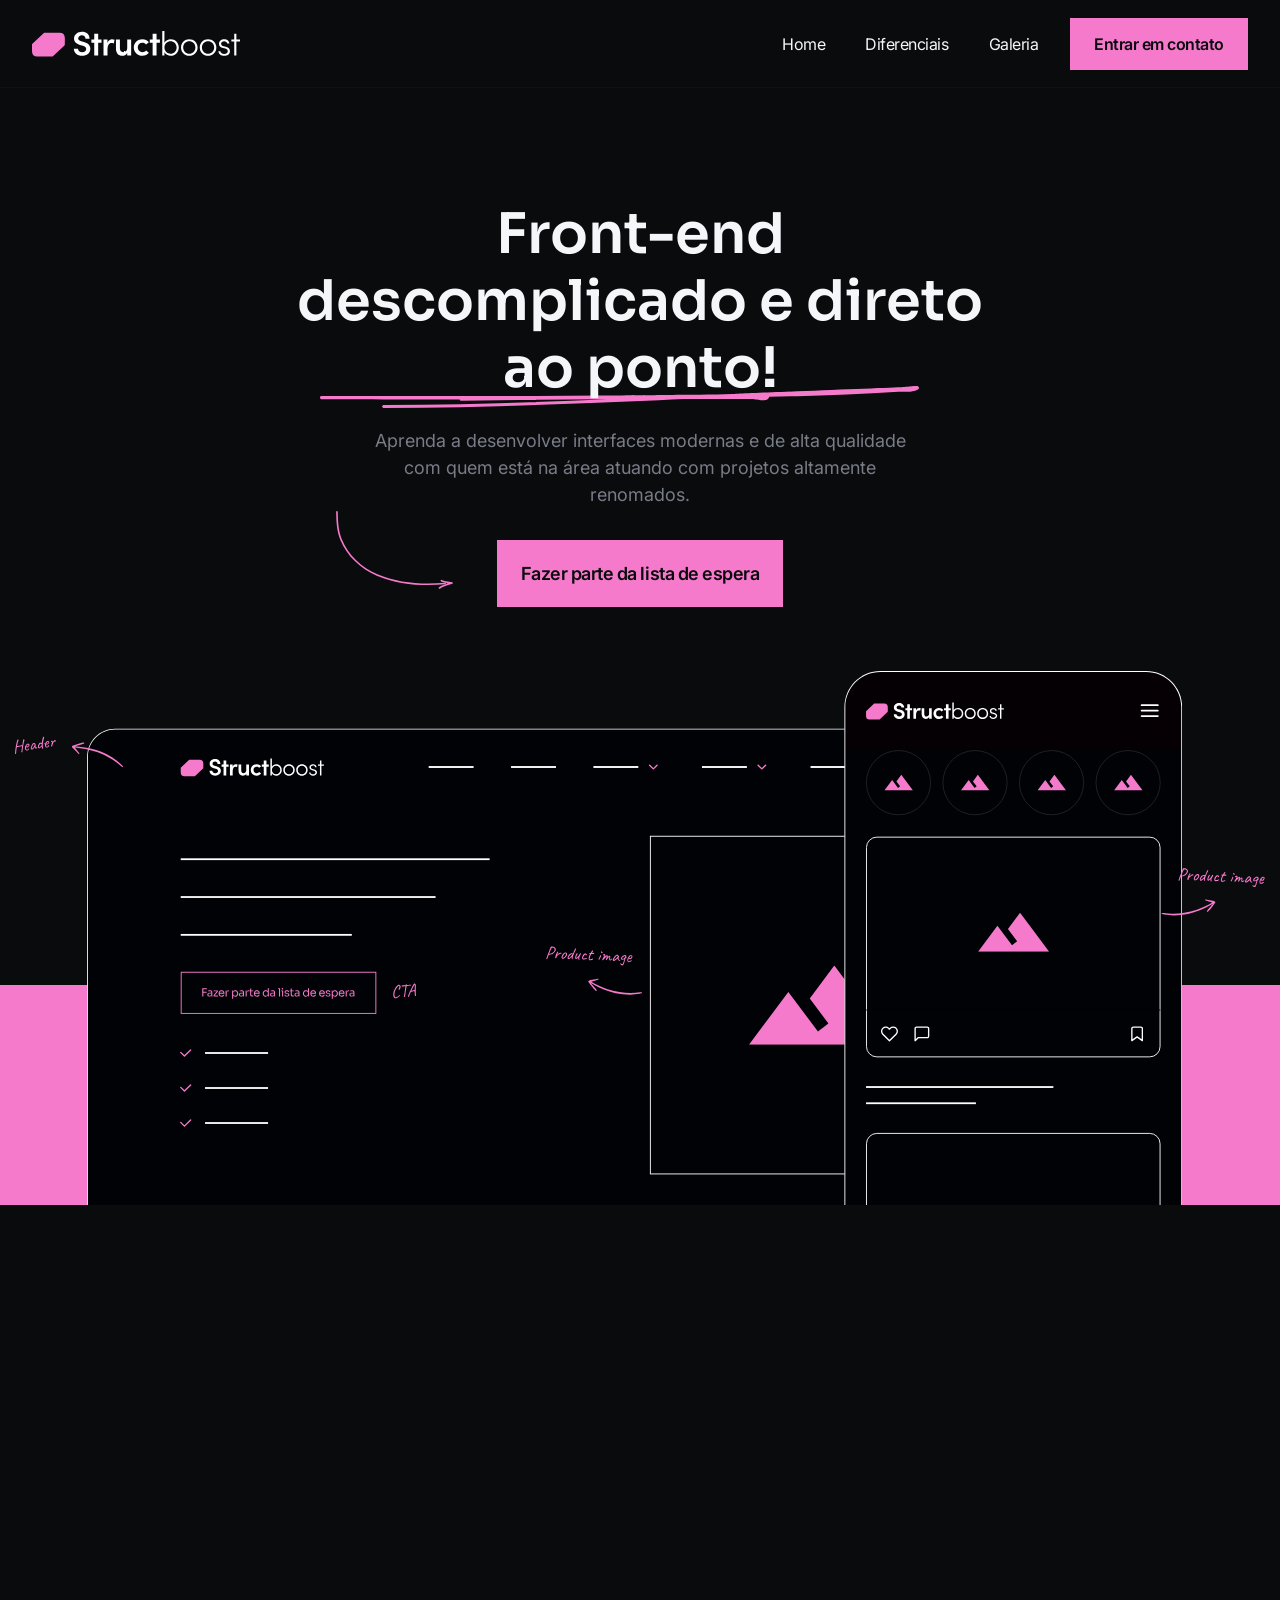
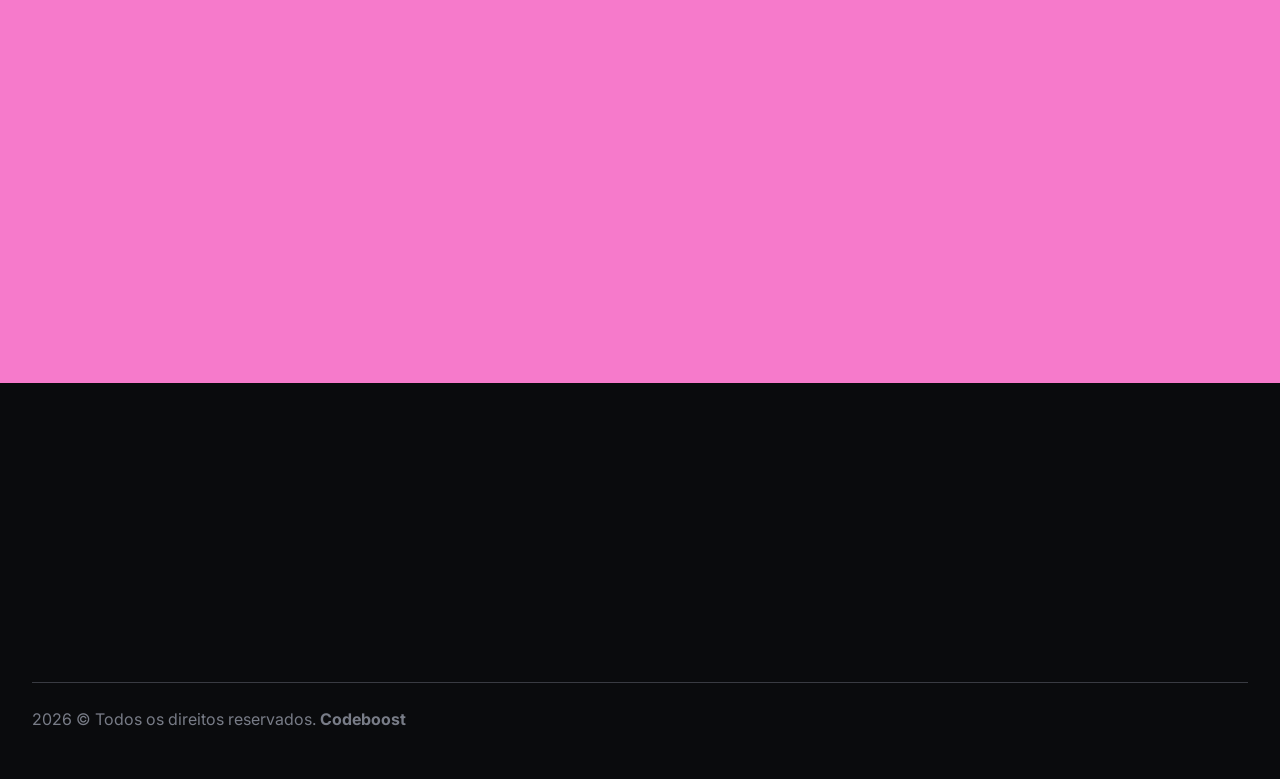
<file: index.html>
<!doctype html>
<html lang="pt-br">
  <head>
    <link rel="preconnect" href="https://fonts.googleapis.com" />
    <link rel="preconnect" href="https://fonts.gstatic.com" crossorigin />
    <link
      href="https://fonts.googleapis.com/css2?family=Inter:
      ital,opsz,wght@0,14..32,100..900;1,14..32,100..900&family=Sora:wght@100..800&display=swap"
      rel="stylesheet"
    />
    <meta charset="UTF-8" />
    <meta name="viewport" content="width=device-width, initial-scale=1.0" />
    <title>Structboost</title>
    <!-- links CSS -->
    <link href="https://unpkg.com/aos@2.3.1/dist/aos.css" rel="stylesheet">
    <link rel="stylesheet" href="./css/main.css" />
    <link rel="stylesheet" href="./css/grid.css" />
    <link rel="stylesheet" href="./css/components.css" />
    <link rel="stylesheet" href="./css/typograph.css" />
    <link rel="stylesheet" href="./css/varieble.css" />
    <link rel="stylesheet" href="./css/reset.css" />
  </head>
  <body>
    <header>
      <div class="container">
        <a href="#"><img src="./img/logo.svg" class="logo" alt="Logo Structboost" /></a>

        <button class="btn-mobile">
          <img src="./img/icon-hamburguer.svg" alt="Icone de navegação">
        </button>

        <nav>
          <ul>
            <li><a href="#">Home</a></li>
            <li><a href="#">Diferenciais</a></li>
            <li><a href="#">Galeria</a></li>
          </ul>

          <button class="btn-primary">Entrar em contato</button>
        </nav>
      </div>
    </header>

    <section class="s-hero">
      <div class="container">
        <div class="text" data-aos="fade-right">
          <h1>Front-end descomplicado e direto ao ponto!</h1>
          <p>
            Aprenda a desenvolver interfaces modernas e de alta qualidade com
            quem está na área atuando com projetos altamente renomados.
          </p>
          <img
            src="./img/arrow-direction-buttom.svg"
            class="arrow"
            alt="arrow"
          />
          <button class="btn-primary lg">Fazer parte da lista de espera</button>
        </div>
      </div>

      <img src="./img/illustra-hero.svg" class="ilustra" alt="ilustração" data-aos="fade-up" data-aos-delay="200"/>
      <img src="./img/illustra-hero-mobile.svg" class="ilustra-mobile" alt="ilustração" data-aos="fade-up"  data-aos-delay="200"/>
    </section>

    <section class="s-digital">
      <div class="container">
        <h3 data-aos="fade-right">Transformando Ideias em Realidade Digital!</h3>

        <ul>
          <li>
            <div class="item-digital" data-aos="fade-right">
              <div class="icon">
                <img src="./img/face-id.svg" alt="icone face id" />
              </div>

              <div class="info">
                <h6>Impacto Visual Imbatível</h6>
                <p>
                  Domine a arte de criar interfaces <br />
                  envolventes que conquistam <br />
                  corações e mentes dos usuários.
                </p>
              </div>
            </div>
          </li>

          <li>
            <div class="item-digital" data-aos="fade-up">
              <div class="icon">
                <img src="./img/mobile-desktop.svg" alt="icone desktop" />
              </div>

              <div class="info">
                <h6>Navegabilidade sem Limites</h6>
                <p>
                  Construa a base sólida para uma <br />
                  experiência de usuário fluida e intuitiva,<br />
                  garantindo a satisfação do público.
                </p>
              </div>
            </div>
          </li>

          <li>
            <div class="item-digital" data-aos="fade-left">
              <div class="icon">
                <img src="./img/search-graph.svg" alt="icone search" />
              </div>

              <div class="info">
                <h6>Performance Acelerada</h6>
                <p>
                  O Front End é a chave para otimizar o desempenho do seu site,
                  cativando <br />
                  visitantes com velocidade e eficiência.
                </p>
              </div>
            </div>
          </li>
        </ul>
      </div>
    </section>

    <section class="s-art-front">
      <div class="container">
        <div class="title">
          <div class="left" data-aos="fade-right">
            <h3>Domine a Arte da Front-end</h3>
            <p>
              Prepare-se para criar interfaces incríveis e funcionais para a web
              com este curso completo de front-end.
            </p>
          </div>
          <p class="right" data-aos="fade-left" data-aos-delay="200">
            Junte-se a nós neste curso de front-end e embarque em uma jornada
            emocionante para se tornar um desenvolvedor web altamente
            qualificado.
          </p>
        </div>

        <div class="all">
          <div class="card-post" data-aos="flip-left">
            <span class="tag">Fundamentos</span>
            <div class="img">
              <img src="./img/img-post.svg" alt="Icone de frame" />
            </div>
            <div class="text">
              <h6>HTML5 e Semântica</h6>
              <p>
                Aprenda a usar a mais recente versão do HTML e crie páginas web
                bem estruturadas e otimizadas para os mecanismos de busca.
              </p>
            </div>
          </div>

          <div class="card-post" data-aos="flip-left">
            <span class="tag">Estilizando</span>
            <div class="img">
              <img src="./img/img-post.svg" alt="Icone de frame" />
            </div>
            <div class="text">
              <h6>CSS3 e Estilização Avançada</h6>
              <p>
                Explore os recursos avançados do CSS3 para criar layouts responsivos, animações incríveis e designs atrativos.
              </p>
            </div>
          </div>

          <div class="card-post" data-aos="flip-left">
            <span class="tag">Potencializando</span>
            <div class="img">
              <img src="./img/img-post.svg" alt="Icone de frame" />
            </div>
            <div class="text">
              <h6>Javascript Moderno</h6>
              <p>
                Aprenda a programar com Javascript moderno e torne suas páginas interativas e dinâmicas, proporcionando uma experiência única .
              </p>
            </div>
          </div>

          <div class="card-post" data-aos="flip-left">
            <span class="tag">Aplicações</span>
            <div class="img">
              <img src="./img/img-post.svg" alt="Icone de frame" />
            </div>
            <div class="text">
              <h6>Frameworks Front-end</h6>
              <p>
                Descubra como utilizar frameworks populares como React, Angular e Vue.js para criar aplicações web completas e eficientes.
              </p>
            </div>
          </div>

          <div class="card-post" data-aos="flip-left">
            <span class="tag">Designs</span>
            <div class="img">
              <img src="./img/img-post.svg" alt="Icone de frame" />
            </div>
            <div class="text">
              <h6>Design Responsivo </h6>
              <p>
                Aprenda a criar designs responsivos e mobile-first que se adaptam perfeitamente a diferentes tamanhos de tela.
              </p>
            </div>
          </div>
        </div>
      </div>
    </section>

    <section class="s-newsletter">
      <div class="container">
        <div class="text" data-aos="fade-right">
          <h2>Front-end descomplicado e direto ao ponto!</h1>
          <p>
            Aprenda a desenvolver interfaces modernas e de alta qualidade com
            quem está na área atuando com projetos altamente renomados.
          </p>
          <button class="btn-primary white lg">
            Fazer parte da lista de espera
          </button>
        </div>
      </div>
    </section>

    <footer>
      <div class="container">
        <div class="main-area">
          <div class="left" data-aos="fade-right">
            <img src="./img/logo.svg" class="logo" alt="Logo Structboost" />
            <p>
              Lorem Ipsum is simply dummy text of the printing and typesetting industry. Lorem Ipsum has been the industry's 
            </p>
          </div>

          <div class="right">
            <div class="item-nav" data-aos="fade-left">
              <h6>Lista de páginas</h6>
              <ul>
                <li><a href="#">Home</a></li>
                <li><a href="#">Diferenciais</a></li>
                <li><a href="#">Galeria</a></li>
              </ul>
            </div>

            <div class="item-nav" data-aos="fade-left">
              <h6>Soluções</h6>
              <ul>
                <li><a href="#">Item link 01</a></li>
                <li><a href="#">Item link 02</a></li>
                <li><a href="#">Item link 03</a></li>
              </ul>
            </div>

            <div class="item-nav" data-aos="fade-left">
              <h6>Contato</h6>
              <ul>
                <li><a href="#">Item link 01</a></li>
                <li><a href="#">Item link 02</a></li>
              </ul>
            </div>

            <div class="item-nav" data-aos="fade-left">
              <h6>Nossas redes sociais</h6>
              <ul>
                <li>
                  <a href="#">
                    <img
                    src="./img/icon-instagram.svg" alt="Icone do Instagram"/>
                    Instagram
                </a>
                </li>
                <li>
                  <a href="#">
                    <img src="./img/icon-linkedin.svg" alt="Icone do Linkedin" />
                    Linkedin
                  </a>
                </li>
                <li>
                  <a href="#">
                    <img src="./img/icon-youtube.svg" alt="Icone do youtube" />
                    Youtube
                  </a>
                </li>
              </ul>
            </div>
          </div>
        </div>

        <p>2026 © Todos os direitos reservados. <strong>Codeboost</strong></p>
      </div>
    </footer>

    <script src="https://unpkg.com/aos@2.3.1/dist/aos.js"></script>
    <script>
      AOS.init({
        duration: 1000,
        disable:'mobile'
      });
    </script>
  </body>
</html>
</file>
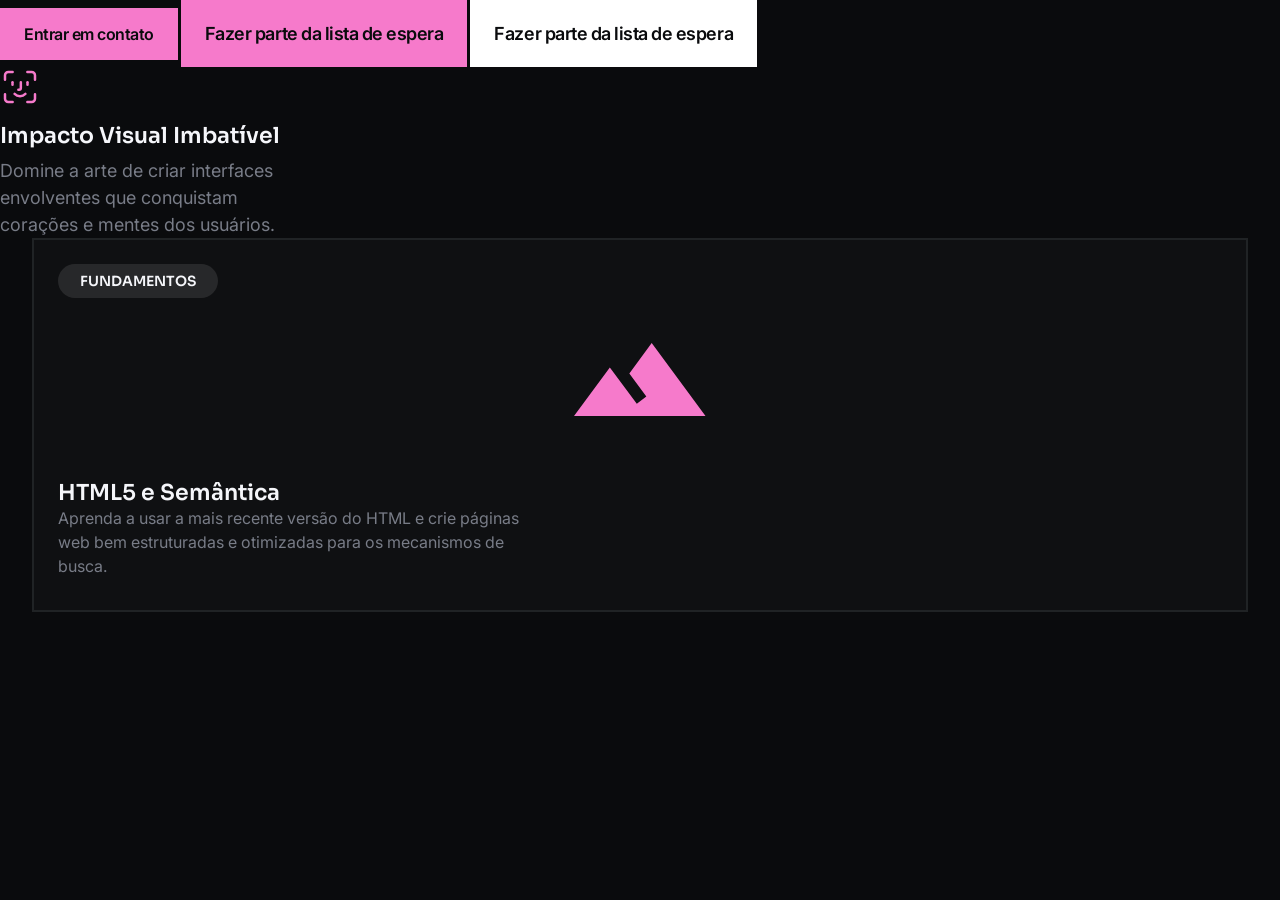
<file: componenetes.html>
<!doctype html>
<html lang="pt-br">
  <head>
    <link rel="preconnect" href="https://fonts.googleapis.com" />
    <link rel="preconnect" href="https://fonts.gstatic.com" crossorigin />
    <link
      href="https://fonts.googleapis.com/css2?family=Inter:
      ital,opsz,wght@0,14..32,100..900;1,14..32,100..900&family=Sora:wght@100..800&display=swap"
      rel="stylesheet"
    />
    <meta charset="UTF-8" />
    <meta name="viewport" content="width=device-width, initial-scale=1.0" />
    <title>Structboost</title>
    <!-- links CSS -->
    <link rel="stylesheet" href="./css/main.css" />
    <link rel="stylesheet" href="./css/grid.css" />
    <link rel="stylesheet" href="./css/components.css" />
    <link rel="stylesheet" href="./css/typograph.css" />
    <link rel="stylesheet" href="./css/varieble.css" />
    <link rel="stylesheet" href="./css/reset.css" />
  </head>
  <body>
    <button class="btn-primary">Entrar em contato</button>

    <button class="btn-primary lg">Fazer parte da lista de espera</button>

    <button class="btn-primary white lg">Fazer parte da lista de espera</button>

    <div class="item-digital">
      <div class="icon">
        <img src="./img/face-id.svg" alt="icone face id" />
      </div>

      <div class="info">
        <h6>Impacto Visual Imbatível</h6>
        <p>
          Domine a arte de criar interfaces <br />
          envolventes que conquistam <br />
          corações e mentes dos usuários.
        </p>
      </div>
    </div>

    <div class="container">
      <div class="card-post">
        <span class="tag">Fundamentos</span>
        <div class="img">
          <img src="./img/img-post.svg" alt="Icone de frame" />
        </div>
        <div class="text">
          <h6>HTML5 e Semântica</h6>
          <p>
            Aprenda a usar a mais recente versão do HTML e crie páginas web bem
            estruturadas e otimizadas para os mecanismos de busca.
          </p>
        </div>
      </div>
    </div>
  </body>
</html>
</file>
<file: css/main.css>
header{
    display: flex;
    height: 8.8rem;
    align-items: center;
    border-bottom: .1rem solid rgba(255, 255, 255, 0.026);
}

header .container{
    display: flex;
    align-items: center;
    justify-content: space-between;
}
.btn-mobile{
    display: none;
}

header nav{
    display: flex;
    align-items: center;
    gap: 3.2rem;
}

header nav ul{
    display: flex;
    gap: 4rem;
}

header nav ul li a{
    font-size: 1.6rem;
    color: var(--gray-100);
    letter-spacing: -0.48px;
    transition: opacity .3s ease;
}

header nav ul li a:hover{
    opacity: .8;
}

/* Atribuimos um tamanho fixo porque vamos trabalhar com position absolute em alguns elementos */
.s-hero{
    position: relative;
    width: 100%;
    padding-top: 11.3rem;
    display: flex;
    align-items: center;
    justify-content: center;
    flex-direction: column;
    overflow: hidden;
}

.s-hero .ilustra-mobile{
    display: none;
}

.s-hero::after{
    content: '';
    width: 100%;
    height: 22rem;
    position: absolute;
    bottom: 0;
    z-index: -1;
    background-color: var(--pink-10);
}

.s-hero .text{
    width: 100%;
    max-width: 71.9rem;
    text-align: center;
    margin: 0 auto;
    margin-bottom: 6.4rem;

    position: relative;
}

.s-hero .text h1{
    font-weight: 600;
    line-height: 120%;
    position: relative;
}

.s-hero .text h1::before{
    content: '';
    max-width: 59.9rem;
    height: 2.2rem;
    background: url(../img/line-title.svg) no-repeat left center;
    position: absolute;
    bottom: -.5rem;
    left: 3.9rem;
    z-index: -1;
    animation: move 1s .4s ease-in forwards;
}

@keyframes move{
    from{
        width: 0;
    }
    to{
        width: 100%;
    }
}


.s-hero .text p{
    max-width: 55.6rem;
    margin: 0 auto;
    margin-bottom: 3.2rem;
    margin-top: 2.4rem;
    color: var(--gray-600);
}

.s-hero .text .arrow{
    position: absolute;
    bottom: 1.718rem;
    left: 5.5rem;
    width: 11.7rem;
    height: 7.882rem;
    animation: swing 3.2s ease-in-out infinite;
}

@keyframes swing{
    0%{
        left: 5.5rem;
    }

    50%{
        left: 8.5rem;
    }

    100%{
        left: 5.5rem;
    }
}

.s-hero .ilustra{
    padding: 0 1.5rem;
}

.s-digital{
    padding-top: 12.8rem;
}

.s-digital h3{
    text-align: center;
    max-width: 53.5rem;
    margin: 0 auto;
}

.s-digital ul{
    padding-top: 6.4rem;
    display: flex;
    justify-content: space-between;
    border-bottom: .1rem solid var(--gray-800);
    padding-bottom: 12.8rem;
}

.s-digital ul li{
    width: 100% ;
    max-width: 38.4rem;
}

.s-art-front{
    padding-top: 12.8rem;
    padding-bottom: 12.8rem;
}

.s-art-front p{
    color: var(--gray-600);
}

.s-art-front .title{
    display: flex;
    align-items: center;
    justify-content: space-between;
    margin-bottom: 6.4rem;
}

.s-art-front .title .left h3{
    padding-bottom: 1.6rem;
}

.s-art-front .title p{
    max-width: 42.9rem;
}

.s-art-front .all{
    display: grid;
    grid-template-columns: repeat(3, 1fr);
    gap: 3.2rem;
}

.s-art-front .all .card-post:first-child{
    grid-column: span 2;
}

.s-newsletter{
    width: 100%;
    padding-top: 11.3rem;
    display: flex;
    align-items: center;
    justify-content: center;
    background-color: var(--pink-10);
}

.s-newsletter .text{
    width: 100%;
    max-width: 71.9rem;
    text-align: center;
    margin: 0 auto;
    margin-bottom: 8.9rem;

}

.s-newsletter .text h1{
    font-weight: 600;
    line-height: 120%;
    position: relative;
}

.s-newsletter .text p{
    max-width: 55.6rem;
    margin: 0 auto;
    margin-bottom: 3.2rem;
    margin-top: 2.4rem;
    color: var(--gray-100);
}

footer{
    padding: 4.8rem 0;
}

.main-area{
    display: flex;
    align-items: flex-start;
    justify-content: space-between;
    border-bottom: .1rem solid var(--gray-800);
    padding-bottom: 6.4rem;
    margin-bottom: 2.4rem;
}

.main-area .left {
    max-width: 27.9rem;
}

.main-area .left .logo{
    width: 20.8rem;
    padding-bottom: 2.4rem;
}

.main-area .left p{
    font-size: 1.6rem;
    color: var(--gray-600);
}

footer .main-area .right{
    flex-grow: 1;
    max-width: 79.2rem;
    display: flex;
    justify-content: space-between;
}

.main-area .right h6{
    font-weight: 600;
    font-size: 1.6rem;
    margin-bottom: 3.2rem;
}

.main-area .right ul li:not(:last-child){
    margin-bottom: 3.2rem;
}

.main-area .right a{
    display: flex;
    align-items: center;
    gap: 1.6rem;
}

.main-area .right ul li a{
    color: var(--gray-600);
    font-size: 1.6rem;
    transition: color .3s ease;
}

.main-area .right ul li a:hover{
    color: var(--gray-100);
}

.main-area .right a img{
    width: 2.4rem;
}

footer p{
    color: var(--gray-600);
    font-size: 1.6rem;
    letter-spacing: -3%;
}

@media(max-width: 1200px){

    .s-digital{
        padding-top: 6.8rem;
    }

    .s-digital ul{
        gap: 3.6rem;
        padding-bottom: 6.8rem;
    }

    .s-digital h6{
        font-size: 2rem;
    }

    .s-digital p{
        font-size: 1.6rem;
    }

    .s-art-front {
        padding-top: 8.8rem;
        padding-bottom: 8.8rem;
    }

    .s-art-front .title{
        flex-direction: column;
        text-align: center;
        gap: 1.2rem;
        width: 100%;
    }

    .s-art-front .title p{
        max-width: 100%;
    }

    .s-art-front .all .card-post:first-child, .s-art-front .all .card-post:nth-child(2) {
        grid-column: span 3;
    }

    footer .main-area .right{
        max-width: 65.2rem;
    }
}

@media(max-width: 991px){
    .s-hero::after{
        height: 13rem;
    }

    .s-digital ul{
        flex-direction: column;
        align-items: center;
    }

    .s-art-front .all .card-post{
        grid-column: span 3;
    }

    footer .main-area{
        flex-direction: column;
        gap: 4rem;
    }

    footer .main-area .logo{
        margin: 0 auto;
    }

    footer .main-area .left{
        width: 100%;
        max-width: 100%; 
    }

    footer .main-area .right{
        width: 100%;
        max-width: 100%; 
    }
    
    footer .main-area .left{
        text-align: center;
    }

}

@media(max-width: 768px){
    header{
        height: 7.2rem;
    }

    header nav{
        display: none;
    }

    .btn-mobile{
        display: block;
    }

    .s-hero{
        padding-top: 8.8rem;
    }

    .s-hero .text h1{
        max-width: 49rem;
        margin: 0 auto;
    }

    .s-hero .text h1::before {
        bottom: -.4rem;
        background-size: 100%;
        left: 0;
        max-width: 54.9rem;
    }

    .s-hero .text p{
        max-width: 41.6rem;
    }

    .s-hero .text .arrow {
        bottom: 0.718rem;
        left: 8.5rem;
        width: 9.7rem;
    }
}

@media(max-width: 560px){
    header .logo{
        width: 16rem;
    }

    .s-hero .ilustra{
        display: none;
    }

    .s-hero .ilustra-mobile{
        display: block;
    }

    .s-digital {
        padding-top: 8rem;
    }

    .s-digital ul {
        gap: 6.4rem;
        padding-bottom: 8rem;
    }

    .s-digital h3{
        max-width: 33.6rem;
        font-size: 2.8rem;
        letter-spacing: -3%;
    }

    .s-digital h6{
        font-size: 2.2rem;
    }

    .s-digital p{
        font-size: 1.8rem;
    }

    .s-art-front .title .left h3{
        font-size: 2.8rem;
    }

    .s-art-front .title .left p{
        font-size: 1.6rem;
    }

    .s-art-front .title .right{
        display: none;
    }
    .s-newsletter h2 {
        font-size: 3.9rem;
    }

    footer .main-area .right{
        flex-direction: column;
        align-items: center;
        gap: 4.8rem;
    }

    footer p{
        display: flex;
        justify-content: center;
    }

    .main-area .right h6{
        text-align: center;
    }

    footer .main-area .right ul li a{
        justify-content: center;
    }

    footer .main-area .right .item-nav:last-child{
        width: 100%;
    }

    footer .main-area .right .item-nav:last-child ul{
        display: flex;
        justify-content: space-around;
    }

}
</file>
<file: css/grid.css>
/* Se adicionarmos o padding, precisamos simplesmente adicionar 30px no max-width */
.container{
    width: 100%;
    max-width: 124.6rem;
    margin: 0 auto;
    padding: 0 1.5rem;
}
</file>
<file: css/components.css>
.btn-primary{
    padding: 1.6rem 2.4rem;
    background-color: var(--pink-10);
    color: var(--gray-900);
    font-size: 1.6rem;
    font-weight: 600;
    letter-spacing: -0.48px;
    transition: background-color .3s ease;
}

.btn-primary.white{
    background-color: #fff;
}

.btn-primary.white:hover{
    background-color: var(--gray-900);
    color: #fff;
}

.btn-primary.lg{
    font-size: 1.8rem;
    padding: 2.3rem 2.4rem;
}

.btn-primary:hover{
    background-color: var(--pink-20);
}

.item-digital{
    width: 100%;
}

.item-digital .icon{
    width: 4rem;
    height: 4rem;
    display: flex;
    align-items: center;
    justify-content: center;
    margin-bottom: 1.6rem;
}

.item-digital .info h6{
    margin-bottom: .8rem;
}

.item-digital .info p {
    /* Nesse caso não podemos aplicar um max-width porque os tamanhos dos paragráfos não são iguais
    então iremos definir somente a cor */
    color: var(--gray-600);
}

.card-post{
    border: .2rem solid rgba(225, 255, 255, 0.08);
    background-color: rgba(225, 255, 255, 0.02);
    /* Criamos um "suspiro" dentro do card para que o conteúdo não fique colado na borda */
    padding: 2.4rem;
}

.card-post .tag{
    display: inline-block;
    margin-bottom: 4.5rem;
    background-color: rgba(255, 255, 255, 0.1);
    padding: .8rem 2.2rem;
    border-radius: 100rem;
    text-transform: uppercase;
    font-family: "Sora", sans-serif;
    font-weight: 600;
    font-size: 1.4rem;
    letter-spacing: 9%;
}

.card-post .img{
    width: 100%;
    margin: 0 auto;
    margin-bottom: 6.4rem;
    width: 13.259rem;
}

.card-post .text{
    width: 100%;
    max-width: 48.2rem;
}

.card-post .text{
    margin-bottom: .8rem;
}

.card-post .text p{
    font-size: 1.6rem;
    color: var(--gray-600);
}

@media(max-width: 991px){
    .s-digital ul{
        text-align: center;
    }

    .s-digital .icon{
        margin: 0 auto;
        margin-bottom: 1.6rem;
    }

    .s-digital ul li br{
        display: none;
    }
}

@media(max-width: 560px){
    .s-digital .info p{
        max-width: 31.9rem;
        margin: 0 auto;
    }

    .card-post .text h6{
        font-size: 1.8rem;
    }

    .card-post .text p{
        font-size: 1.4rem;
    }
}
</file>
<file: css/typograph.css>
h1,
h2,
h3,
h4,
h5,
h6{
    font-family: 'Sora', sans-serif;
    line-height: 120%;
}

h1,
h2,
h3,
h4{
    font-weight: 700;
}

h5,
h6{
    font-weight: 600;
}

h1{
    font-size: 5.6rem;
}

h2{
    font-size: 4.8rem;
}

h3{
    font-size: 4rem;
}

h4{
    font-size: 2.8rem;
}

h5{
    font-size: 2.4rem;
}

h6{
    font-size: 2.2rem;
}

p{
    font-size: 1.8rem;
    line-height: 150%;
}
</file>
<file: css/varieble.css>
:root{
    --pink-10: #F67ACB;
    --pink-20: #CF62A9;
    --pink-30: #9D457F;
    --gray-900:#0A0B0D;
    --gray-800:#393B42;
    --gray-700:#5C5F69;
    --gray-600:#787C87;
    --gray-500:#979BA6;
    --gray-400:#ABAFBA;
    --gray-300:#C0C3CC;
    --gray-200:#DFE1E8;
    --gray-100:#F5F6FA;
}
</file>
